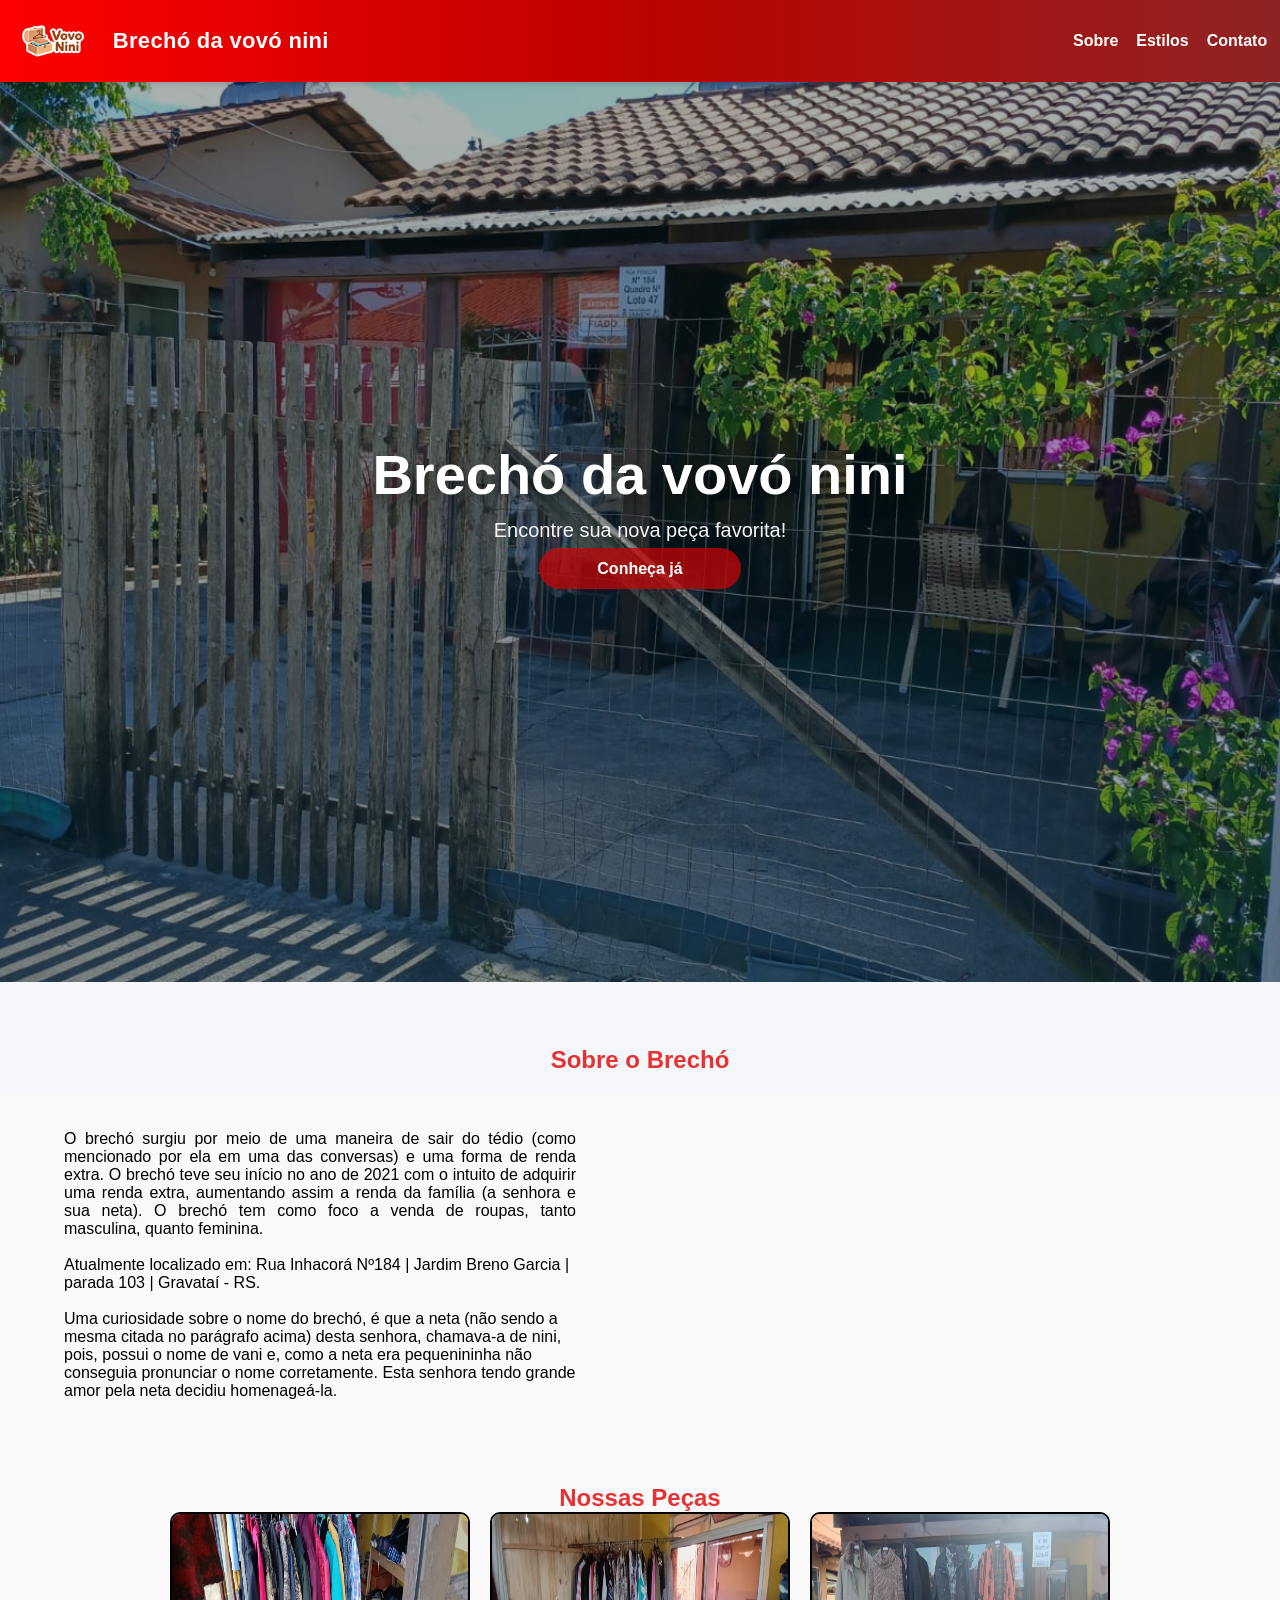
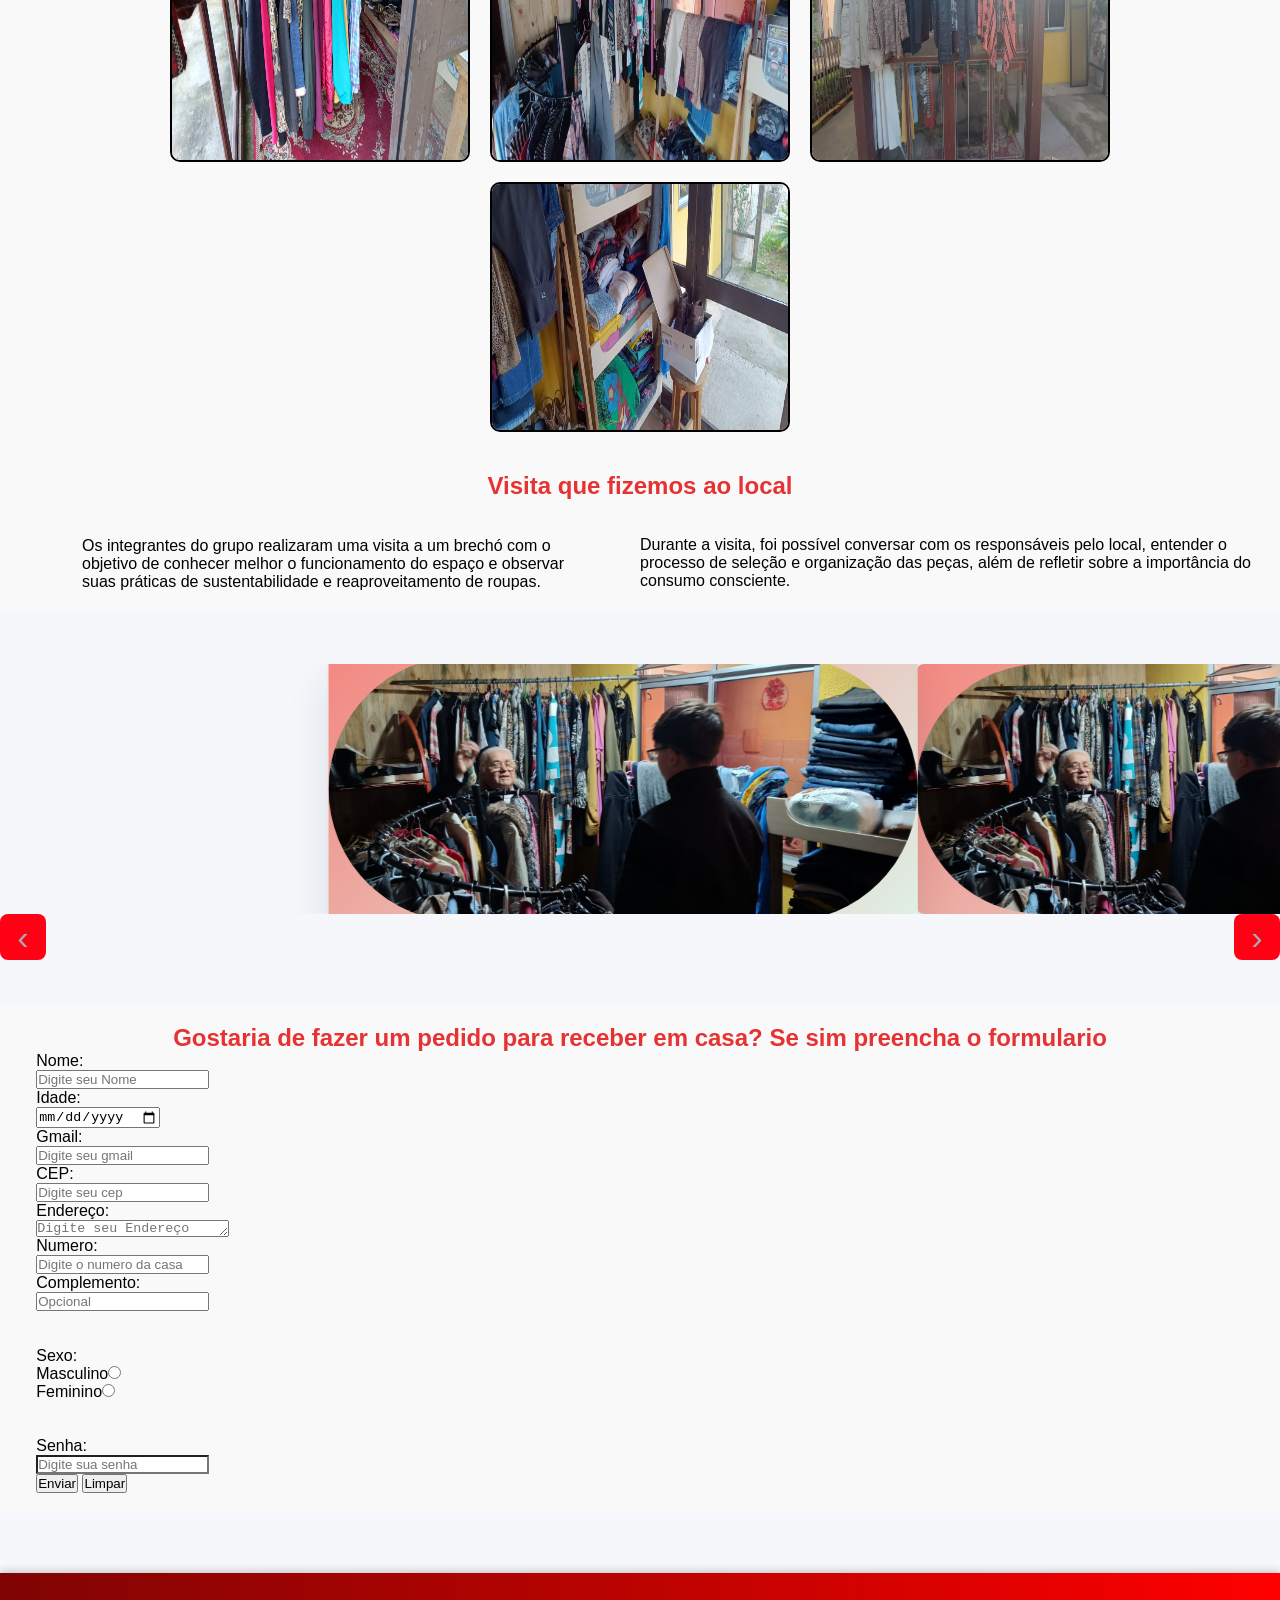
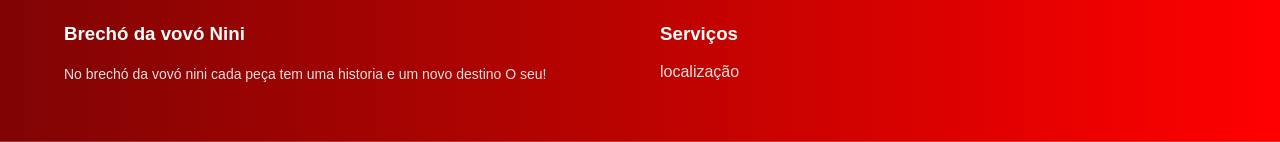
<file: index.html>
<html>
<head>
  <meta charset="UTF-8" />
  <meta name="viewport" content="width=device-width, initial-scale=1.0" />
  <title>Brechó da Vovó Nini</title>
  <link rel="stylesheet" href="moda.css" />
</head>
<body>
  <header id="main-header">
    <div class="container">
      <div class="logo-area">
        <img src="logo1.png" alt="Logo" id="logo">
        <h2>Brechó da vovó nini</h2>
      </div>
      <nav class="nav-menu">
        <ul>
          <li><a href="#sobre">Sobre</a></li>
          <li><a href="#estilos">Estilos</a></li>
          <li><a href="#Contato">Contato</a></li>
        </ul>
      </nav>
      <div class="mobile-menu-icon" id="mobile-menu-icon">☰</div>
    </div>
    
  </header>
<section id="hero">
    <div class="hero-overlay"></div>
    <div class="hero-content" id="textoSu">
      <h1>Brechó da vovó nini</h1>
      <p>Encontre sua nova peça favorita!</p>
      <a class="cta-button" href="Lucas2302N.github.io">Conheça já</a>
    </div>
  </section>



  <section id ="sobre"> 
    <h1 class="centralizado Csobre">Sobre o Brechó</h1><br>

<div class="coluna dois direita">
        <p class="justificado">
  O brechó surgiu por meio de uma maneira de sair do tédio (como mencionado por ela em uma das conversas) e uma forma de renda extra. O brechó teve seu início no ano de 2021 com o intuito de adquirir uma renda extra, aumentando assim a renda da família (a senhora e sua neta). O brechó  tem como foco a venda de roupas, tanto masculina, quanto feminina. </p>
  
  <br>
  
  
  <p>Atualmente localizado em:  Rua Inhacorá Nº184 | Jardim Breno Garcia | parada 103 | Gravataí - RS. </p>
<br>
  <p>Uma curiosidade sobre o nome do brechó, é que a neta (não sendo a mesma citada no parágrafo acima) desta senhora, chamava-a de nini, pois, possui o nome de vani e, como a neta era pequenininha não conseguia pronunciar o nome corretamente. Esta senhora tendo grande amor pela neta decidiu homenageá-la.
        </p>

    </div>


    <div class="coluna dois">
    
        <iframe width="560" height="315" src="https://www.youtube.com/embed/jX-S96nmpgA?si=Hdxl9ZnIT_vEye53" title="YouTube video player" frameborder="0" allow="accelerometer; autoplay; clipboard-write; encrypted-media; gyroscope; picture-in-picture; web-share" referrerpolicy="strict-origin-when-cross-origin" allowfullscreen></iframe>

    </div>

    
</section>

  <section class="galeria" id="estilos">
    <h2>Nossas Peças</h2>
    <div class="imagens">
      <img src="RoupaDentro.jpeg" alt="Peças de dentro">
      <img src="RoupasAmpla.jpeg" alt="peças amplamente">
      <img src="RoupasFora.jpeg" alt="Roupas da rua">
<img src="CaixaPratileiras.jpeg"  img>
  </div>
  </section >

  
      <section class="galeria"><h2 class="">Visita que fizemos ao local</h2>
        <p class="dois coluna">Os integrantes do grupo realizaram uma visita a um brechó com o objetivo de conhecer melhor o funcionamento do espaço e observar suas práticas de sustentabilidade e reaproveitamento de roupas.</p> <br><br>
        <p class=""> Durante a visita, foi possível conversar com os responsáveis pelo local, entender o processo de seleção e organização das peças, além de refletir sobre a importância do consumo consciente.</p>




      </section>

<br><br><br>
  <section>

        <div class="gallery-wrapper">
      <div class="gallery">
        <!-- PLACEHOLDERS (funcionam sem imagens). 
             Para usar suas imagens, substitua o conteúdo interno por:
             <img class="photo" src="img/Hamister.jpg" alt="Hamister"> 
        -->
        <div class="item current-item" data-name="Hamister"><img src="PedroAvo1.jpeg" class="photo"  alt=""></div>
        <div class="item" data-name="Lontra"><img src="PedroAvo2.jpeg" class="photo" alt=""></div>
        <div class="item" data-name="Capivara"><img class="photo" src="PedroAvo3.jpeg" alt=""></div>
        <div class="item" data-name="Cachorro"><img class="photo" src="PedroAvo4.jpeg" alt=""></div>
        <div class="item" data-name="Flamingo"><img class="photo" src="PedroAvo5.jpeg" alt=""></div>
        <div class="item" data-name="Agua-Viva"><img class="photo" src="PedroComAvo.jpeg" alt=""></div>
        <div class="item" data-name="Cavalo-Marinho"><img class="photo" src="CaixaPratileiras2.jpeg" alt=""></div>
        <div class="item" data-name="Tartaruga"><img class="photo" src="BrechoLadoDeFora2.jpg" alt=""></div>
      </div>
      </div>
     <button class="control arrow-left" aria-label="anterior" id="esquerda">‹</button> <button class="control arrow-right right" id="direita" aria-label="próxima" >›</button>

  </section>

  <br><br><br><br><br>
    <section class="galeria"><h2 class="">Gostaria de fazer um pedido para receber em casa? Se sim preencha o formulario </h2>

  <div class="tres">
    <div class="tres">
    
      <form action="pedido"
        method="post"
        action="index.html"
        autocomplete="on"
        target="_self"
        enctype="application/x-www-form-urlencoded"
        novalidate>

        Nome:<input type="text" name="nome" size="20" placeholder="Digite seu Nome">
        Idade:<input type="date" placeholder="Digite sua idade">
        Gmail:<input type="email" placeholder="Digite seu gmail">
        CEP:<input type="text" name="Nome" size="20" placeholder="Digite seu cep">
        Endereço:<textarea name="Endereço" rows="1" cols="22" placeholder="Digite seu Endereço"></textarea>
        Numero:<input type="tel" pattern="\d{2}\d{5}-\d{4}$" placeholder="Digite o numero da casa"/>
        Complemento:<input type="text" name="Nome" size="20" placeholder="Opcional">
        <br><br><br>
        Sexo: <br>
        Masculino<input type="radio" name="Sexo" value="M"> 
        Feminino<input type="radio" name="Sexo" value="F">
        <br><br><br>
        Senha:<input class="Cf" type="password" name="Senha" size="20" placeholder="Digite sua senha">
        <input type="submit" name="Enviar"  value="Enviar">
        <input type="reset" name="Limpar" value="Limpar">

      </form>

    </div>
    </div>
      </section>
 <script src="node.js"></script>
</body>


<footer class="footer-bb">
  <div class="footer-container">
    <div class="footer-col">
      <h3>Brechó da vovó Nini</h3>
      <br>
      <p>No brechó da vovó nini cada peça tem uma historia e um novo destino O seu!</p>
    </div>

    

    <div class="footer-col" id="Contato">
      <h3>Serviços</h3>
      <br>
      <ul>
        <li><a href="https://www.google.com/maps/@-29.9115101,-50.9241473,3a,75y,188.43h,58.96t/data=!3m7!1e1!3m5!1swi5byztwo8IduuVB9UvB3w!2e0!6shttps:%2F%2Fstreetviewpixels-pa.googleapis.com%2Fv1%2Fthumbnail%3Fcb_client%3Dmaps_sv.tactile%26w%3D900%26h%3D600%26pitch%3D31.03808088798035%26panoid%3Dwi5byztwo8IduuVB9UvB3w%26yaw%3D188.4269856134481!7i16384!8i8192?entry=ttu&g_ep=EgoyMDI1MTAxNC4wIKXMDSoASAFQAw%3D%3D">localização </a></li>
        
        

      </ul>
    </div>

    
    </div>
  </div>


</footer>
</html>
</file>
<file: moda.css>
*{box-sizing:border-box;margin:0;padding:0}
  body{font-family:Arial, Helvetica, sans-serif;background:#f5f7fb;padding:30px}
  
#main-header {
  position: relative; top: 0; width: 100%; z-index: 1000;
  background: linear-gradient(90deg, rgb(255, 0, 0), #bb0300, #800404de);
  color: rgb(255, 255, 255); box-shadow: 0 2px 6px rgba(0,0,0,0.15);
text-align: center;}

header .container {
  max-width: 1300px; margin: auto; padding: 1px 1%;
  display: flex; align-items: center; justify-content: space-between;
}

.logo-area { display: flex; align-items: center; gap: 20px; padding-right:1%; }
.logo-area img { width: 80px; height: auto; }
.logo-area h2 { font-weight: 700; font-size: 22px; letter-spacing: .3px; }
.nav-menu ul { display: flex; list-style: none; gap: 18px; align-items:center;}
.nav-menu ul li a { color: white; text-decoration: none; font-weight: 600; transition: 0.25s; }
.nav-menu ul li a:hover { color: #fff9a6; transform: translateY(-2px); }
.mobile-menu-icon { display: none; font-size: 28px; cursor: pointer; }



#hero {
  position: relative; width: 100%; height: 100%; margin-top: 0px;
  background: linear-gradient(0deg, rgba(1,122,184,0.20), rgba(0,195,150,0.05)),
  url(fundo.jpg) center/cover;
  display: flex; align-items: center; justify-content: center;
}
.hero-overlay { position: absolute; inset: 0; background: rgba(0,0,0,0.3); }
.hero-content { position: relative; text-align: center; color: white; max-width: 900px; padding: 20px; }
.hero-content h1 { font-size: 56px; margin-bottom: 12px; font-weight: 700; text-shadow: 0 6px 18px rgba(0,0,0,0.45); }
.hero-content p { font-size: 20px; margin-bottom: 18px; opacity: .95; }
.cta-button {
  background: #c00404c2; padding: 12px 58px; border-radius: 30px; color: white;
  text-decoration: none; font-weight: 700; transition: transform .2s ease;
  box-shadow: 0 6px 18px rgba(0,0,0,0.15);
}
.cta-button:hover { transform: translateY(-3px); background: #d80707b6; }


#textoSu{padding-bottom: 5%;


}


.apresentacao {
  padding: 20px;
  text-align: center;
  background-color: rgb(249, 249, 249);
}

.apresentacao h2 {
  color: rgb(230, 50, 50);
}

body,html{padding: 0;
margin:0 ;
}

.galeria {
  padding: 20px;
  background-color: rgb(249, 249, 249);
}

.galeria h2 {
  text-align: center;
  color: rgb(230, 50, 50);
}

.imagens {
  display: flex;
  justify-content: center;
  gap: 20px;
  flex-wrap: wrap;
}

.imagens img {
  border: 2px solid rgb(0, 0, 0);
  width: 300px;
  height: 250px;
  border-radius: 10px;
}


  .container{
    max-width:800px;
    margin: auto;
    display:flex;
    align-items:center;
    gap:12px;
  }

  .control{
    background-color: rgb(255, 0, 21);
    border: 0px;
    font-size:34px;
    line-height:1;
    cursor:pointer;
    width:46px;
    height:46px;
    display:flex;
    align-items:center;
    justify-content:center;
    border-radius:8px;
    user-select:none; /*fundo do carrocel*/
  }
  .arrow-left {
  left: 10px; /* Seta à esquerda */
}
#esquerda{
  float:left ;
  bottom: 100%;  
}
.arrow-right {
  right: 10px; /* Seta à direita */
}
#direita{
  float: right;
  
}
.control:hover {
  background: rgba(0, 0, 0, 0.06); /* Hover para indicar interatividade */
}

  .gallery-wrapper{
    overflow:hidden;
    flex:1;
  }

  .gallery{
    display:flex;
    gap:15px;           /* gap usado no cálculo */
    transition:transform 0.45s cubic-bezier(.2,.9,.2,1);
    will-change:transform;
    align-items:center;
  }

  /* cada "slide" - aqui estão como caixas de placeholder */
  .item{
    min-width:250px;    /* largura do slide */
    height:250px;
    flex-shrink:0;
    display:flex;
    align-items:center;
    justify-content:center;
    border-radius:8px;
    background:linear-gradient(135deg,#f26156bc,#dff0e6);
    color:rgb(230, 50, 50);
    font-weight:700;
    font-size:20px;
    box-shadow:0 6px 18px rgba(16, 78, 203, 0.06);
    transition:transform .28s ease, box-shadow .28s ease, opacity .28s ease;
    opacity:1;
  }
.Csobre{
padding-top: 5%;
  color: rgb(230, 50, 50);
}
  /* Se preferir imagens reais, substitua o conteúdo do .item por <img class="photo" src="..."> e use essa regra: */
  .photo{ width:100%; height:100%; object-fit:cover; display:block; border-radius:200px; }

  /* destaque do ativo */
  .current-item{
    transform:scale(1.06);
    opacity:1;
    box-shadow:0 18px 40px rgba(20,30,50,0.12);
  }

  /* responsividade */
  @media (max-width:600px){
    .item{min-width:180px; height:180px}
  }

  .coluna {   
    float: left;
    padding: 3% 5%;
    position: relative;
}

.dois {
    width: 50%;

}

.quatro {
    width: 25%;
}

.tres {
    width: 33%;
    padding:0 1% 0 1%;
}

.justificado {
    text-align: justify;
}

.centralizado {
    text-align: center;
}




  .footer-bb {
  width: 100%;
  background: linear-gradient(90deg,#800404 , #bb0300, rgb(255, 0, 0));
  color: white;
  font-family: "Poppins", sans-serif;
  margin-top: 60px;
  box-shadow: 0 -2px 8px rgba(0,0,0,0.2);
}

.footer-container {
  width: 100%;
  max-width: 1400px;
  margin: auto;
  display: flex;
  flex-wrap: wrap;
  justify-content: space-around;
  gap: 40px;
  padding: 50px 5%;
  border-bottom: 1px solid rgba(255,255,255,0.2);
  box-sizing: border-box;
}

.footer-col {
  flex: 1 1 250px;
  min-width: 220px;
}

.footer-col h4 {
  font-size: 18px;
  color: #1dc1a5; 
  margin-bottom: 15px;
  font-weight: 600;
}

.footer-col p {
  font-size: 14px;
  color: #e0e0e0;
  line-height: 1.6;
}

.footer-col ul {
  list-style: none;
  padding: 0;
}

.footer-col ul li {
  margin-bottom: 10px;
}

.footer-col ul li a {
  color: #e0e0e0;
  text-decoration: none;
  transition: 0.3s;
  
}

/*#FDireita{
  text-align: right;
}*/

.footer-col ul li a:hover {
  color: #ffdf00;
  text-decoration: underline;
}

.Cf{
  background-color: rgb(255, 255, 255);

}


@import url('https://fonts.googleapis.com/css?family=Open+Sans');


* {
 box-sizing: border-box;
 margin: 0;
 padding: 0;
}


body {
 font-family: 'Open Sans', sans-serif;
 height: 100vh;
}


.slider-container {
 position: relative;
 overflow: hidden;
 width: 100vw;
 height: 100vh;
}


.left-slide {
 height: 100%;
 width: 35%;
 position: absolute;
 top: 0;
 left: 0;
 transition: transform 0.5s ease-in-out;
}


.left-slide > div {
 height: 100%;
 width: 100%;
 display: flex;
 flex-direction: column;
 align-items: center;
 justify-content: center;
 color: #fff;
}


.left-slide h1 {
 font-size: 40px;
 margin-bottom: 10px;
 margin-top: -30px;
}


.right-slide {
 height: 100%;
 position: absolute;
 top: 0;
 left: 35%;
 width: 65%;
 transition: transform 0.5s ease-in-out;
}




.right-slide > div {
 background-repeat: no-repeat;
 background-size: cover;
 background-position: center center;
 height: 100%;
 width: 100%;
}


button {
 background-color: #fff;
 border: none;
 color: #aaa;
 cursor: pointer;
 font-size: 16px;
 padding: 15px;
}


button:hover {
 color: #222;
}


button:focus {
 outline: none;
}


.slider-container .action-buttons button {
 position: absolute;
 left: 35%;
 top: 50%;
 z-index: 100;
}


.slider-container .action-buttons .down-button {
 transform: translateX(-100%);
 border-top-left-radius: 5px;
 border-bottom-left-radius: 5px;
}


.slider-container .action-buttons .up-button {
 transform: translateY(-100%);
 border-top-right-radius: 5px;
 border-bottom-right-radius: 5px;
}


/*movimento*/
.box {
  background-color: steelblue;
  color: #fff;
  display: flex;
  align-items: center;
  justify-content: center;
  width: 50%;
  height: 50;
  margin: 5%;
  border-radius: 10px;
  box-shadow: 2px 4px 5px rgba(0, 0, 0, 0.3);
  transform: translateX(200%);
  transition: transform 4s ease;
  
}

.box:nth-of-type(even) {
  transform: translateX(-200%);
}

.box.show {
  transform: translateX(0);
}

.box h2 {
  font-size: 45px;
}
.TF{
  width: 250px;
  height: 250px;
  
}
</file>
